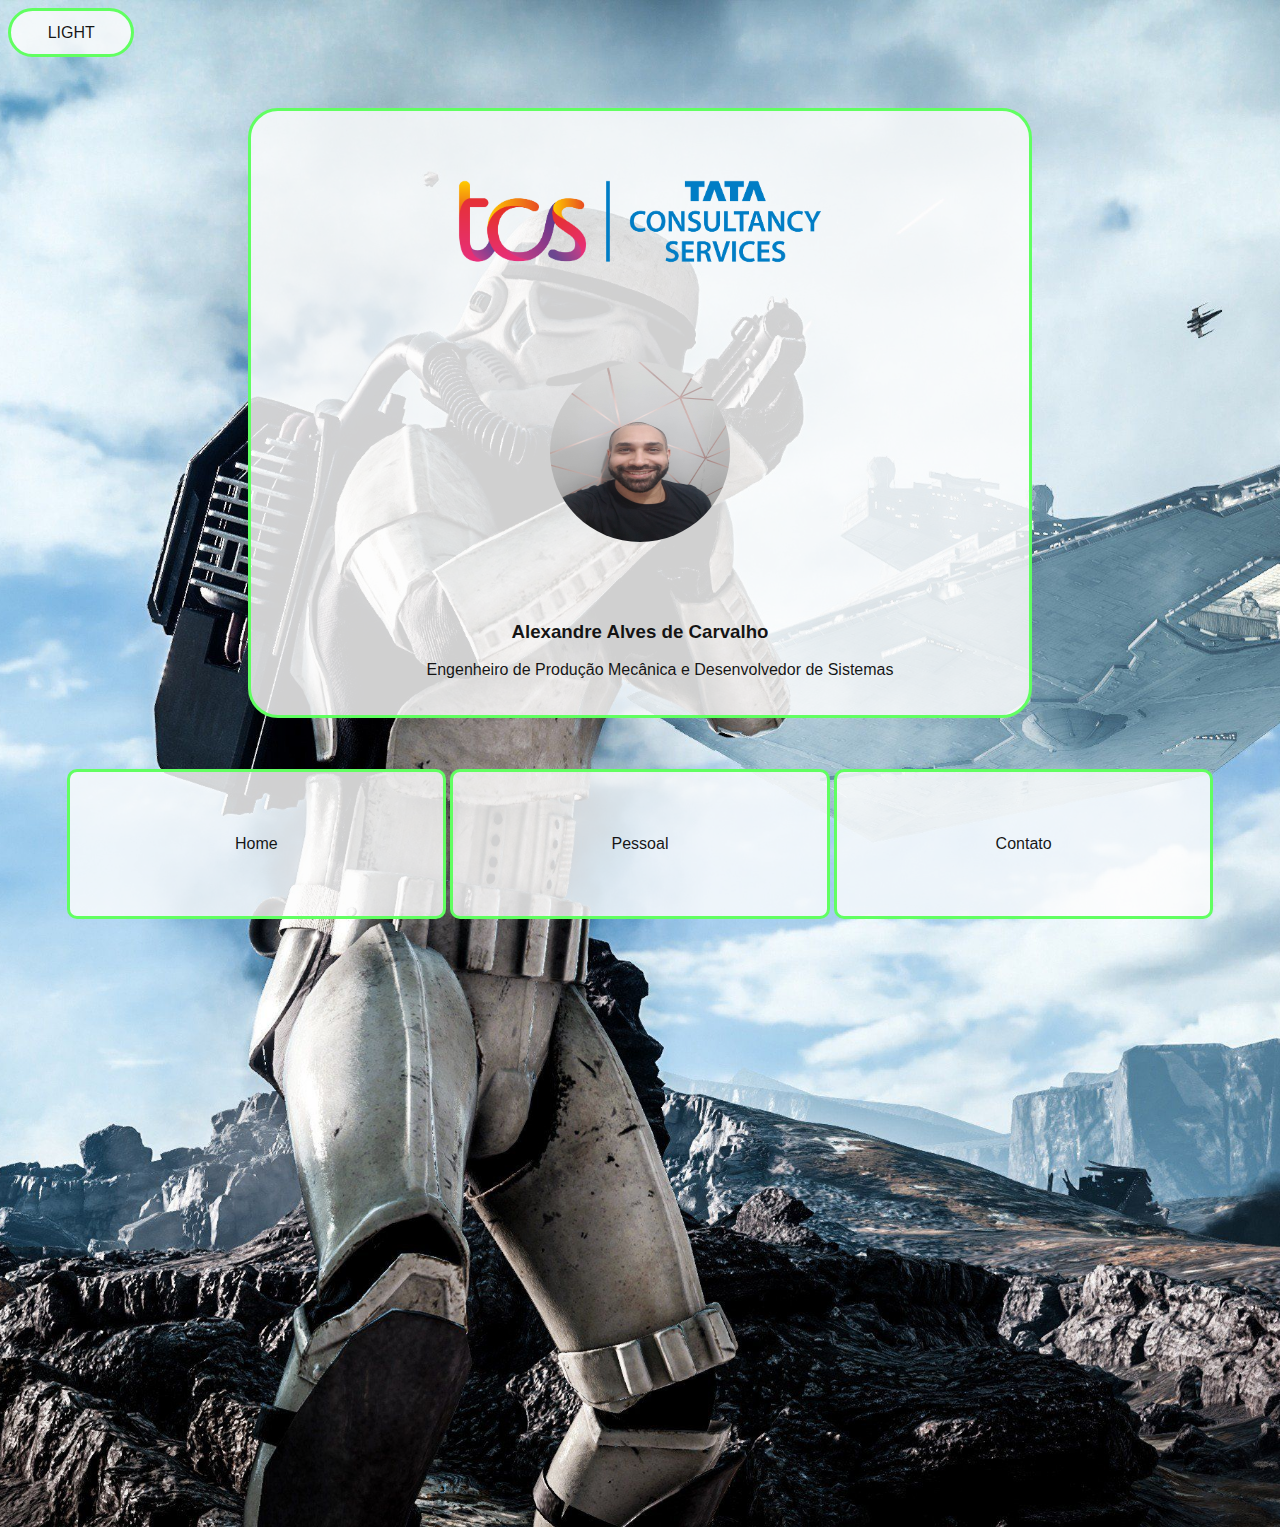
<file: index.html>
<!DOCTYPE html>
<html lang="pt-br">

<head>
    <meta charset="utf-8">
    <title>Teste Pratico</title>
    <link rel="stylesheet" type="text/css" href="CSS/style.css">
    </link>

</head>

<body>

    <div>
        <button id="darkmodebutton" onclick="darkmode()">LIGHT</button>
    </div>

    <div class="header container-flex ">


        <img src="img/tcs-logo.png" class="logo">
        <img src="img/AlexandreAlves.jpg" class="fotoAle">
        <row class="text">
            <h3> Alexandre Alves de Carvalho </h3>
            <p>Engenheiro de Produção Mecânica e Desenvolvedor de Sistemas</p>
        </row>
    </div>




    <div class="menu espaco">
        <button class="botao" onclick="window.location.href='index.html'">Home</button>
        <button class="botao" onclick="window.location.href='Pessoal.html'">Pessoal</button>
        <button class="botao" onclick="window.location.href='Contato.html'">Contato</button>
    </div>

    <script src="JS/index.js"></script>
</body>

</html>
</file>
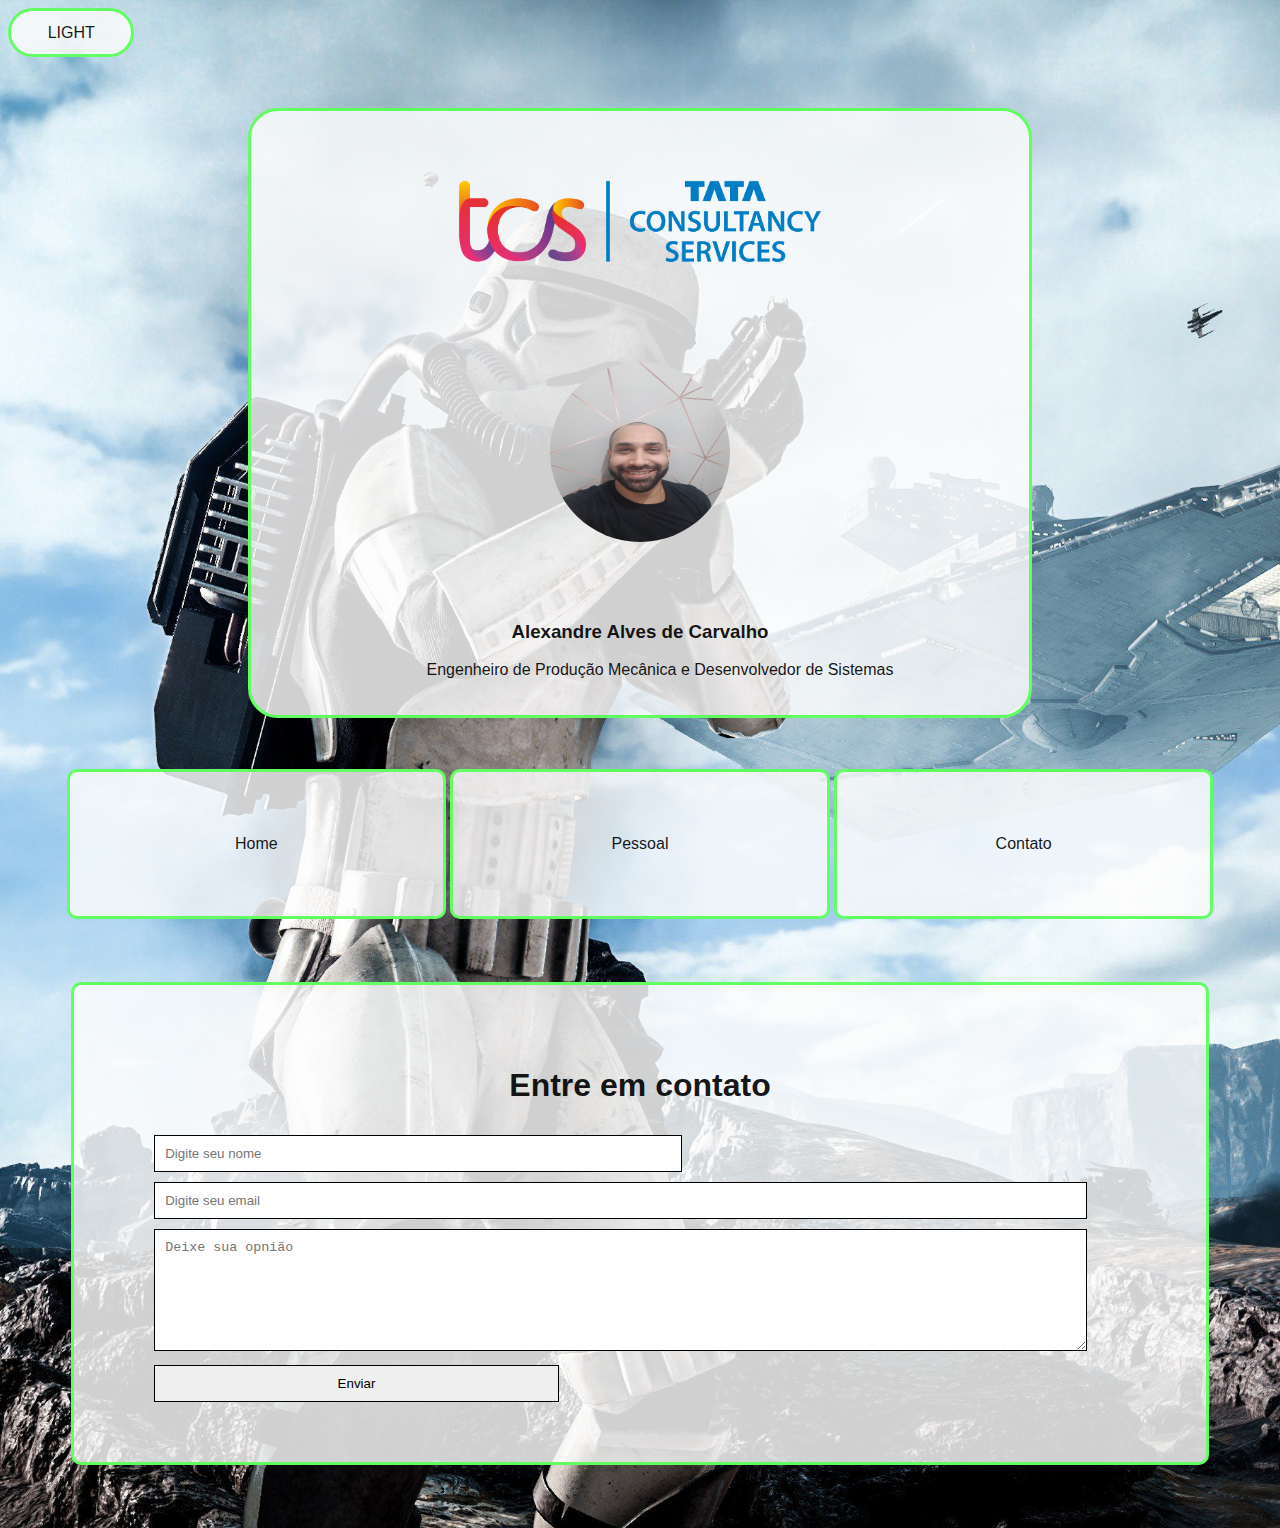
<file: Contato.html>
<!DOCTYPE html>
<html lang="pt-br">

<head>
    <meta charset="utf-8">
    <title>Teste Pratico</title>
    <link rel="stylesheet" type="text/css" href="CSS/style.css">
    </link>

</head>

<body>
    <div>
        <button id="darkmodebutton" onclick="darkmode()">LIGHT</button>
    </div>

    <div class="header container-flex ">


        <img src="img/tcs-logo.png" class="logo">
        <img src="img/AlexandreAlves.jpg" class="fotoAle">
        <row class="text">
            <h3> Alexandre Alves de Carvalho </h3>
            <p>Engenheiro de Produção Mecânica e Desenvolvedor de Sistemas</p>
        </row>
    </div>




    <div class="menu">
        <button class="botao" onclick="window.location.href='index.html'">Home</button>
        <button class="botao" onclick="window.location.href='Pessoal.html'">Pessoal</button>
        <button class="botao" onclick="window.location.href='Contato.html'">Contato</button>
    </div>

    <div>
        <form name="meu_form">
            <h1 id="Ctt" class="textcenter">Entre em contato</h1>
            
            <div>
                <input type="text" id="idNome" placeholder="Digite seu nome" required="required" name="nome" />
            </div>


            <div>
                <input type="email" id="idEmail" placeholder="Digite seu email" name="email" />
            </div>


            <div>
                <textarea id="textarea" placeholder="Deixe sua opnião"></textarea>
            </div>


            <div>
                <input id="botaoform" type="submit" class="enviar " onclick="Enviar();" value="Enviar" />
            </div>
        </form>


    </div>

    <script src="JS/index.js"></script>
</body>

</html>
</file>
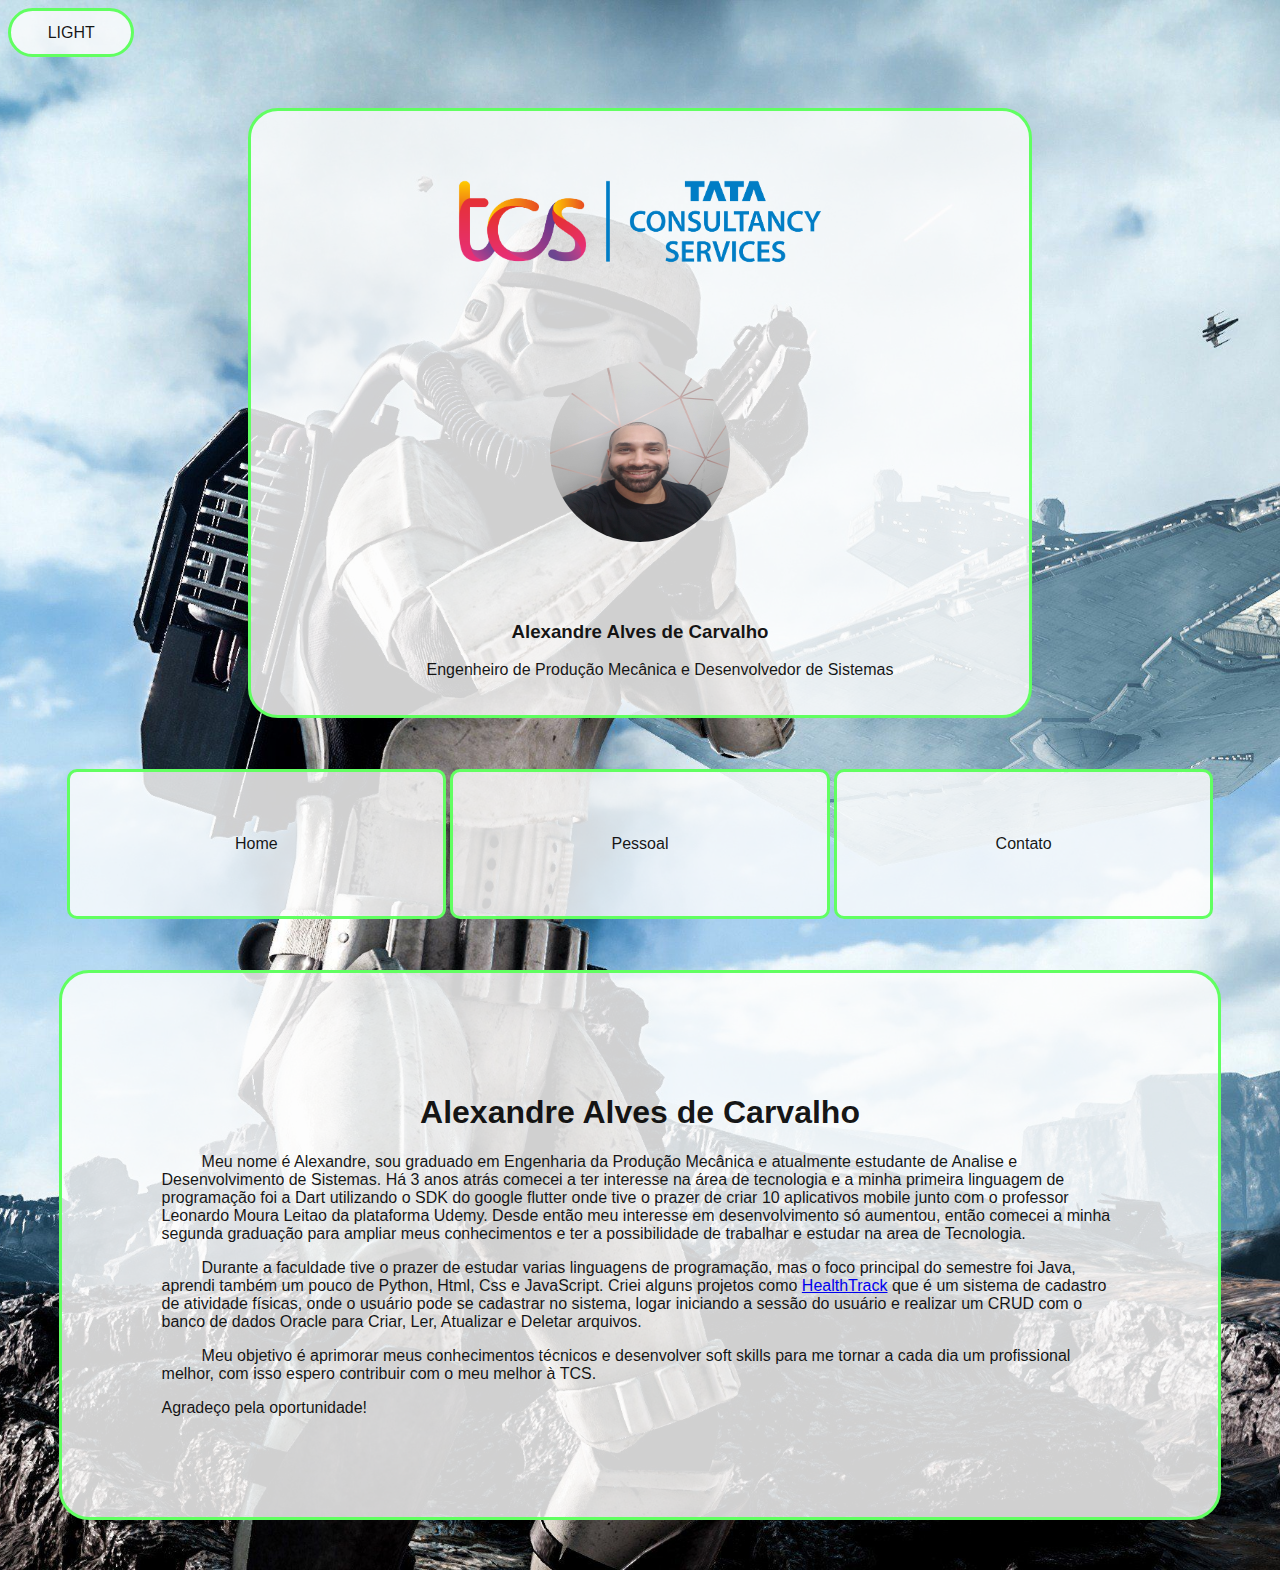
<file: Pessoal.html>
<!DOCTYPE html>
<html lang="pt-br">

<head>
    <meta charset="utf-8">
    <title>Teste Pratico</title>
    <link rel="stylesheet" type="text/css" href="CSS/style.css">
    </link>

</head>

<body>

    <div>
        <button id="darkmodebutton" onclick="darkmode()">LIGHT</button>
        <div class="header container-flex ">


            <img src="img/tcs-logo.png" class="logo">
            <img src="img/AlexandreAlves.jpg" class="fotoAle">
            <row class="text">
                <h3> Alexandre Alves de Carvalho </h3>
                <p>Engenheiro de Produção Mecânica e Desenvolvedor de Sistemas</p>
            </row>
        </div>




        <div class="menu">
            <button class="botao" onclick="window.location.href='index.html'">Home</button>
            <button class="botao" onclick="window.location.href='Pessoal.html'">Pessoal</button>
            <button class="botao" onclick="window.location.href='Contato.html'">Contato</button>
        </div>

        <div class="bkcW">

            <div class="ItsMe">
                <h1 class="textcenter"> Alexandre Alves de Carvalho</h1>

                <p>Meu nome é Alexandre, sou graduado em Engenharia da Produção Mecânica e atualmente estudante de
                    Analise e Desenvolvimento de Sistemas. Há 3 anos atrás comecei a ter interesse na área de tecnologia
                    e a minha primeira linguagem de programação foi a Dart utilizando o SDK do google flutter onde tive
                    o prazer de criar 10 aplicativos mobile junto com o professor Leonardo Moura Leitao da plataforma
                    Udemy.
                    Desde então meu interesse em desenvolvimento só aumentou, então comecei a minha segunda graduação
                    para ampliar meus conhecimentos e ter a possibilidade de trabalhar e estudar na area de Tecnologia.
                </p>
                <p> Durante a faculdade tive o prazer de estudar varias linguagens de programação, mas o foco principal
                    do semestre foi Java, aprendi também um pouco de Python, Html, Css e JavaScript. Criei alguns
                    projetos como <a href="https://github.com/AlexandreAlvesDeCarvalho2">HealthTrack</a> que é um sistema de cadastro de atividade físicas, onde o usuário pode se cadastrar no sistema, logar iniciando a sessão do usuário e realizar um CRUD com o banco de dados Oracle para Criar, Ler, Atualizar e Deletar arquivos.
                </p>
                <p> Meu objetivo é aprimorar meus conhecimentos técnicos e desenvolver soft skills para me tornar a cada dia um profissional melhor, com isso espero contribuir com o meu melhor à TCS. </p>
                Agradeço pela oportunidade!
            </div>



        </div>

        <div></div>
        <script src="JS/index.js"></script>
</body>

</html>
</file>
<file: CSS/style.css>
:root {
    --body-bg:rgb(159, 212, 243); 
    --colorBackground: rgb(253, 252, 252, 0.822);
    --text: rgba(0, 0, 0, 0.911);
    --border: rgb(97, 255, 97);
    --IMG: url("../img/LigthMode.jpg");
    --houver: rgb(86, 176, 236);

}  
.dark-mode{
    --body-bg: black;
    --colorBackground: #46464693;
    --text: white;
    --border: rgb(185, 2, 109);
    --IMG: url("../img/DarkMode.jpg");
    --houver: rgb(252, 74, 74);
}


@import url('https://fonts.googleapis.com/css2?family=Lato:wght@100;400&display=swap');


#darkmodebutton{
    width: 10%;
    font-size: 100%;
    border: 3px solid var(--border);
    border-radius: 30px;
    background-color: var(--colorBackground);
    color: var(--text);
    padding: 1%;

    

}

body {

    background-image: var(--IMG);
    background-repeat: no-repeat;
    background-size: cover;
    background-position: center;

 
}
.container-flex{
    display: flex;
    justify-content: center;
    flex-wrap: wrap; 
}

.header{
    text-align: center;
    margin: 4% 19%;
    background-color: var(--colorBackground);
    border: 3px solid var(--border);
    border-radius: 30px;
    color: var(--text);
    padding: 20px;
    font-family: 'Lato', sans-serif;  
}



.logo {
    width: 60%;
    padding-top: 10px;

}

.fotoAle{
    
    height: 180px;
    width: 180px;
    border-radius: 50% ;
    padding: 60px;  

}



.menu { 
    width: 100%;
    text-align: center; 
    font-family: 'Lato', sans-serif;
    color: var(--text);
}


.bkcW {
    background-color: var(--colorBackground);
    border-radius: 30px;
    margin: 4%;
    border: 3px solid var(--border);
    

}

.botao {
    background-color: var(--colorBackground);
    text-align: center;
    font-size: 100%;
    color: var(--text);
    width: 30%;
    padding: 5%;
    cursor: pointer;
    border-radius: 10px;
    border: 3px solid var(--border);
    transition: .5s;
    font-family: 'Lato', sans-serif;  
}

.botao:hover {
    background-color:var( --houver);
    color:white;
}

p{
    text-indent: 40px;
  }

.ItsMe {
    color: var(--text);
    font-family: 'Lato', sans-serif;
    padding: 100px;   
}

form {
    border-radius: 10px;
    margin: 5%;
    background-color: var(--colorBackground);
    padding: 60px;
    border: 3px solid var(--border);
    font-family: 'Lato', sans-serif; 
    color: var(--text);
}
.textcenter{
    text-align: center;
}

input, textarea {
    width: 90%;
    padding: 10px;
    color: black;
    margin-left: 20px;
    margin-top: 10px;
    border: 1px solid;
}

input:hover, textarea:hover, input:focus, textarea:focus {
    background-color: var( --houver);
}

.espaco{
    padding-bottom: 600px;

}

#idNome{
    width: 50%;
}
#textarea{
    height: 100px;
}

#botaoform{
    width: 40%;
    height: 20%;

}

#botoes{
    padding-bottom: 60px;
}
</file>
